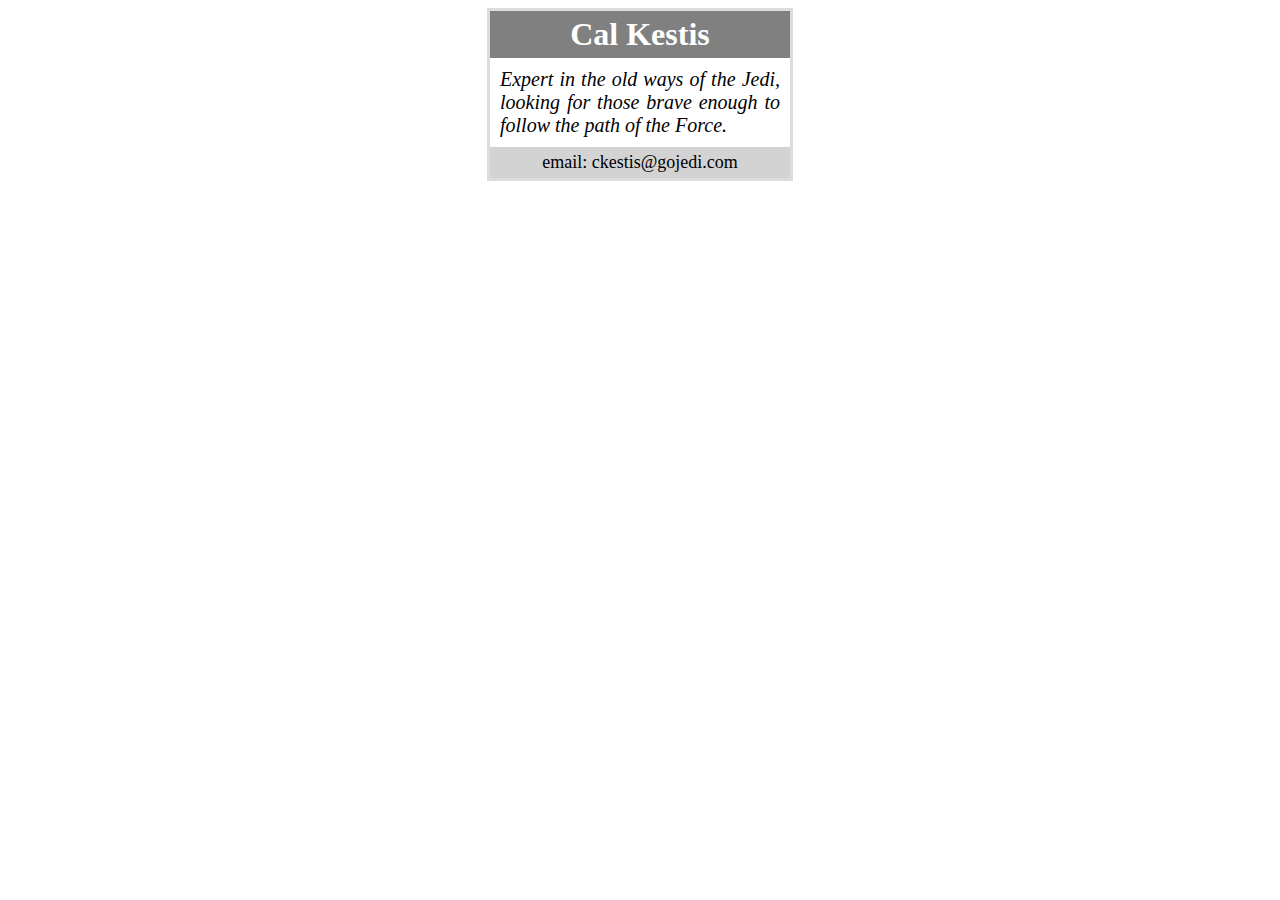
<file: pregunta1/index.html>
<!DOCTYPE html>
<html lang="en">

<head>
    <meta charset="UTF-8">
    <meta http-equiv="X-UA-Compatible" content="IE=edge">
    <meta name="viewport" content="width=device-width, initial-scale=1.0">
    <link rel="stylesheet" href="estilos.css" type="text/css">
    <title>Pregunta1</title>
</head>

<body>
    <div class="contenedor">
        <header>
            <h1>Cal Kestis</h1>
        </header>
        <section>
            <p>Expert in the old ways of the Jedi, looking for those brave enough to follow the path of the Force.</p>
        </section>
        <footer>
            <p>email: ckestis@gojedi.com</p>
        </footer>
    </div>
</body>

</html>
</file>
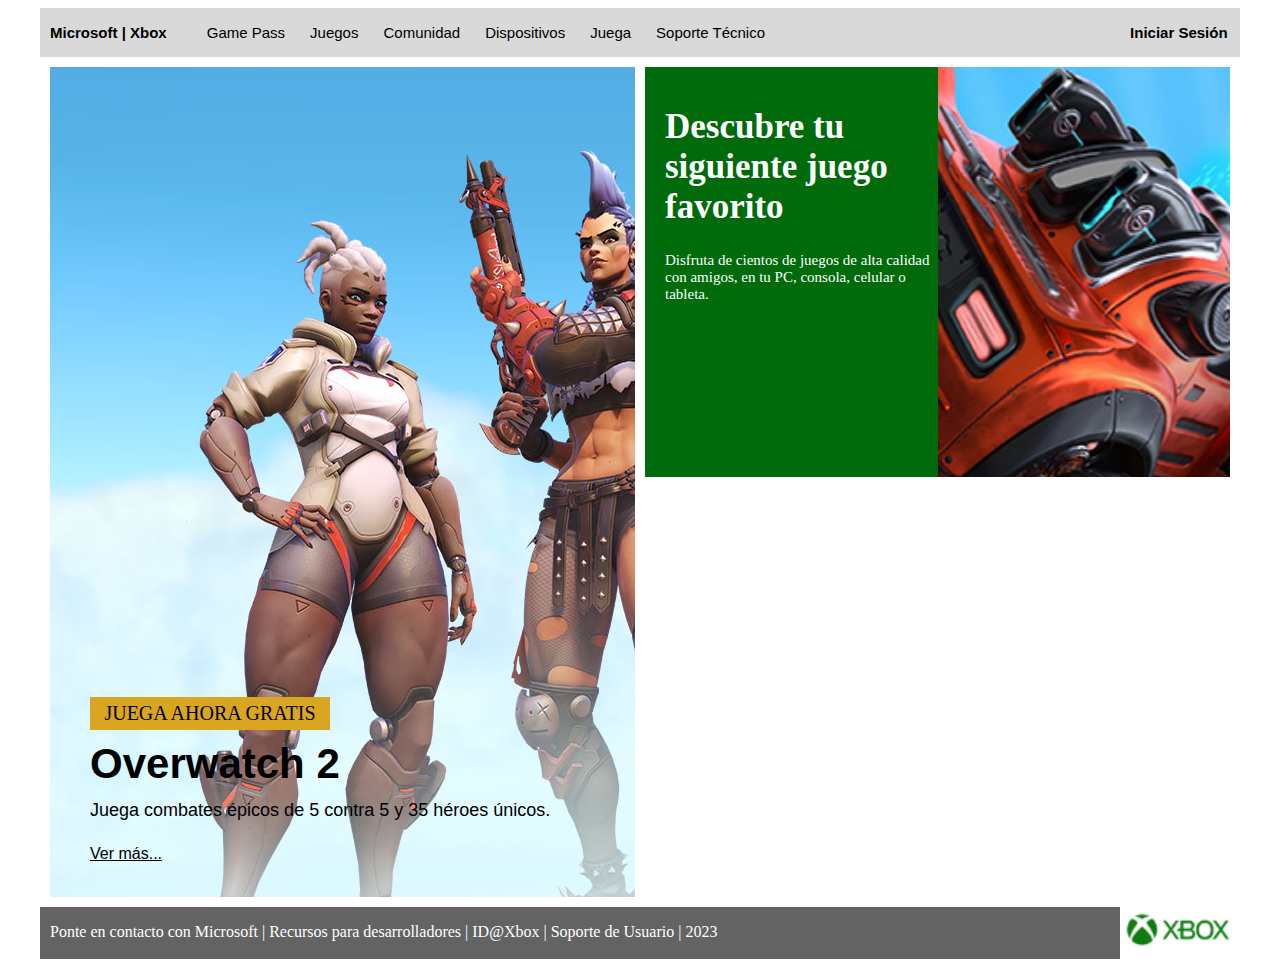
<file: pregunta2/index.html>
<!DOCTYPE html>
<html lang="en">
<head>
    <meta charset="UTF-8">
    <meta http-equiv="X-UA-Compatible" content="IE=edge">
    <meta name="viewport" content="width=device-width, initial-scale=1.0">
    <link rel="stylesheet" href="estilos1.css">
    <title>Pregunta2</title>
</head>
<body>
    <div class="contenedor">
        <header>
            <ol class="menuCabecera">
                <li class="micro">Microsoft | Xbox</li>
                <li>Game Pass</li>
                <li>Juegos</li>
                <li>Comunidad</li>
                <li>Dispositivos</li>
                <li>Juega</li>
                <li>Soporte Técnico</li>
                <li class="inicio">Iniciar Sesión</li>
            </ol>
        </header>
        <main>
            <div class="centroizquierda">
                <h5>Juega ahora gratis</h5>
                <h4>Overwatch 2</h4>
                <h6>Juega combates épicos de 5 contra 5 y 35 héroes únicos.</h6>
                <p>Ver más...</p>
            </div>
            <div class="arribaderecha">
                <h1>Descubre tu siguiente juego favorito</h1>
                <h5>Disfruta de cientos de juegos de alta calidad con amigos, en tu PC, consola, celular o tableta.</h5>
            </div>
            <div class="centroderecha">
            </div>
            <div class="abajoderecha">
            </div>
        </main>
        <footer>
            <div class="pie">
                <p>Ponte en contacto con Microsoft | Recursos para desarrolladores | ID@Xbox | Soporte de Usuario | 2023</p>
            </div>
            <div>
                <img src="loguito.png" style="width: 120px;">
            </div>
        </footer>

    </div>
    
</body>
</html>
</file>
<file: pregunta1/estilos.css>
.contenedor{
    width: 300px;
    margin: auto;
    border-width: 3px;
    border-style: solid;
    border-color: gainsboro;
}

header{
    background-color: gray;
}

header h1{
    text-align: center;
    margin: 0px 0px 0px 0px;
    color: white;
    padding-top: 5px;
    padding-bottom: 5px;
}

section p{
    font-size: 20px;
    text-align: justify;
    font-style: italic;
    margin-top: 10px;
    margin-bottom: 10px;
    margin-left: 10px;
    margin-right: 10px;
}

footer{
    background-color: #D3D3D3;
}

footer p{
    text-align: center;
    font-size: 18px;
    margin: 0px 0px 0px 0px;
    padding-top: 5px;
    padding-bottom: 5px;
}
</file>
<file: pregunta2/estilos1.css>
.contenedor{
    width: 1200px;
    margin: auto;
}

header{
    display: flex;
    background-color: #D9D9D9;
    margin-bottom: 10px;
}

main{
    display: flex;
    margin-bottom: 10px;
}

footer{
    display: flex;
}

.menuCabecera{
    display: flex;
    padding-left: 10px;
}

.menuCabecera li{
    list-style-type: none;
    margin-right: 25px;
    font-family: Arial, Helvetica, sans-serif;
    color: black;
    font-size: 15px;
}

.micro{
    font-weight: bold;
    margin-right: 40px !important;
}

.inicio{
    font-weight: bold;
    margin-left: 340px;
    margin-right: 0px !important;
}

.centroizquierda{
    width: 600px;
    height: 830px;
    margin-right: 10px;
    margin-left: 10px;
    background-image: url("01.jpg");
}

.centroizquierda h5{
    margin-left: 40px;
    margin-top: 630px;
    margin-bottom: 0px;
    width: 220px;
    padding-left: 10px;
    padding-right: 10px;
    padding-top: 5px;
    padding-bottom: 5px;
    text-transform: uppercase;
    font-weight: normal;
    font-size: 20px;
    background-color: #DAA520;
    text-align: center;
}

.centroizquierda h4{
    height: 45px;
    width: 250px;
    font-size: 42px;
    font-family: Arial, Helvetica, sans-serif;
    display: block;
    margin-left: 40px;
    margin-top: 10px;
    margin-bottom: 0px;
}

.centroizquierda h6{
    display: block;
    font-family: Arial, Helvetica, sans-serif;
    height: 20px;
    padding-left: 40px;
    padding-bottom: 20px;
    font-size: 18px;
    font-weight: normal;
    margin-top: 15px;
    margin-bottom: 0px;
}

.centroizquierda p{
    font-family: Arial, Helvetica, sans-serif;
    font-size: 16px;
    padding-left: 40px;
    text-decoration: underline;
    margin-top: 5px;
}

.arribaderecha{
    width: 300px;
    height: 410px;
    background-color: #006B0B;
}

.arribaderecha h1{
    font-size: 35px;
    color: white;
    text-align: left;
    padding-left: 20px;
    margin-top: 0px;
    padding-top: 40px;
}

.arribaderecha h5{
    font-size: 15px;
    font-style: normal;
    color: white;
    text-align: left;
    padding-left: 20px;
    font-weight: normal;
}

.centroderecha{
    width: 300px;
    height: 410px;
    margin-right: 10px;
    background-image: url("02.jpg");
}

.abajoderecha{
    background-image: url("03.jpg");
}

.pie{
    width: 1080px;
    background-color: #636363;
    color: white;
    padding-left: 10px;
}
</file>
